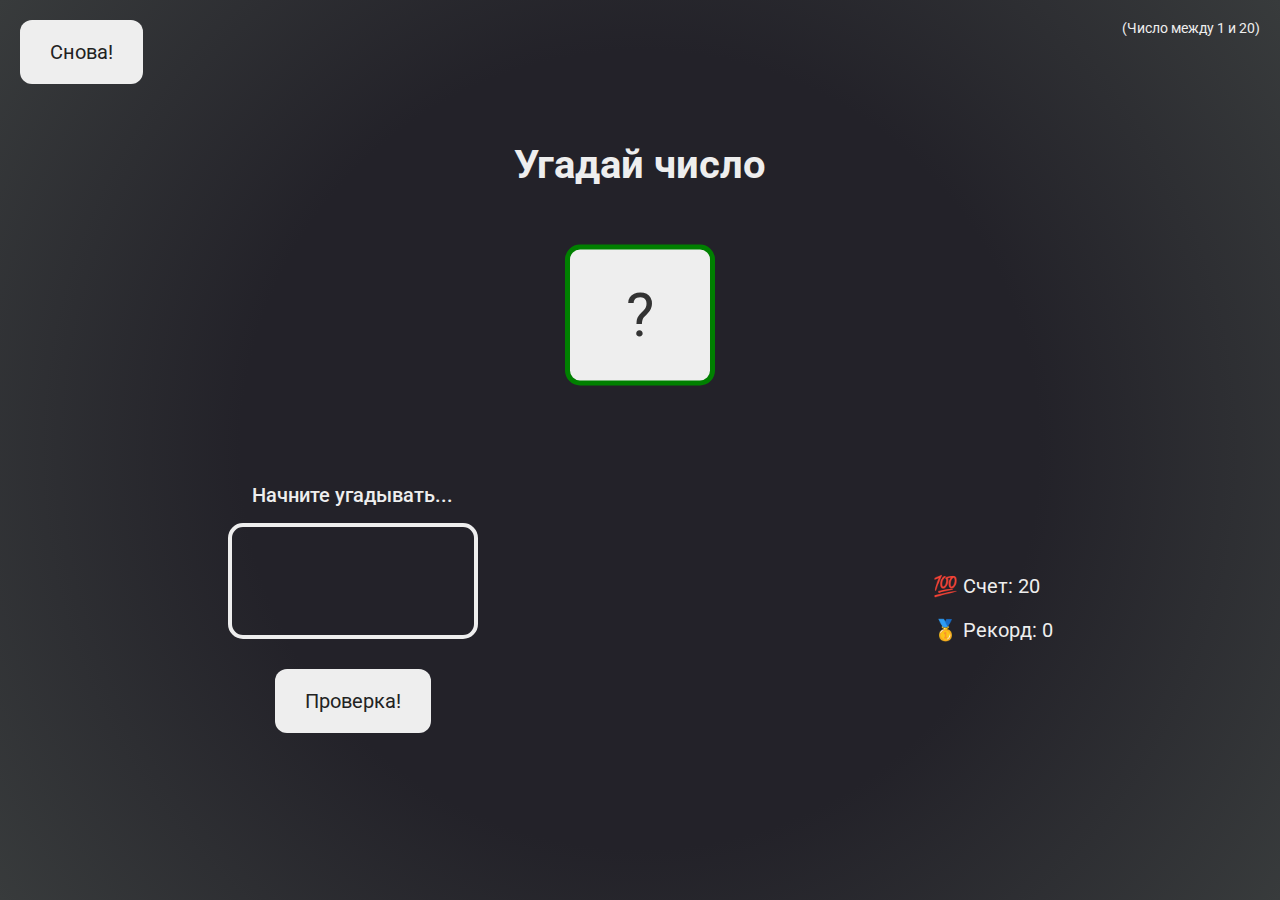
<file: 06-guess-secret-number/complite/index.html>
<!DOCTYPE html>
<html lang="en">
  <head>
    <meta charset="UTF-8" />
    <meta name="viewport" content="width=device-width, initial-scale=1.0" />
    <meta http-equiv="X-UA-Compatible" content="ie=edge" />
    <link rel="stylesheet" href="style.css" />
    <title>Угадай число!</title>
  </head>
  <body>
    <header>
      <h1>Угадай число</h1>
      <p class="between">(Число между 1 и 20)</p>
      <button class="btn again">Снова!</button>
      <div class="number">?</div>
    </header>
    <main>
      <section class="left">
        <p class="message">Начните угадывать...</p>
        <input type="number" class="guess" />
        <button class="btn check">Проверка!</button>
      </section>
      <section class="right">
        <p class="label-score">💯 Счет: <span class="score">20</span></p>
        <p class="label-highscore">
          🥇 Рекорд: <span class="highscore">0</span>
        </p>
      </section>
    </main>
    <script src="script.js"></script>
  </body>
</html>
</file>
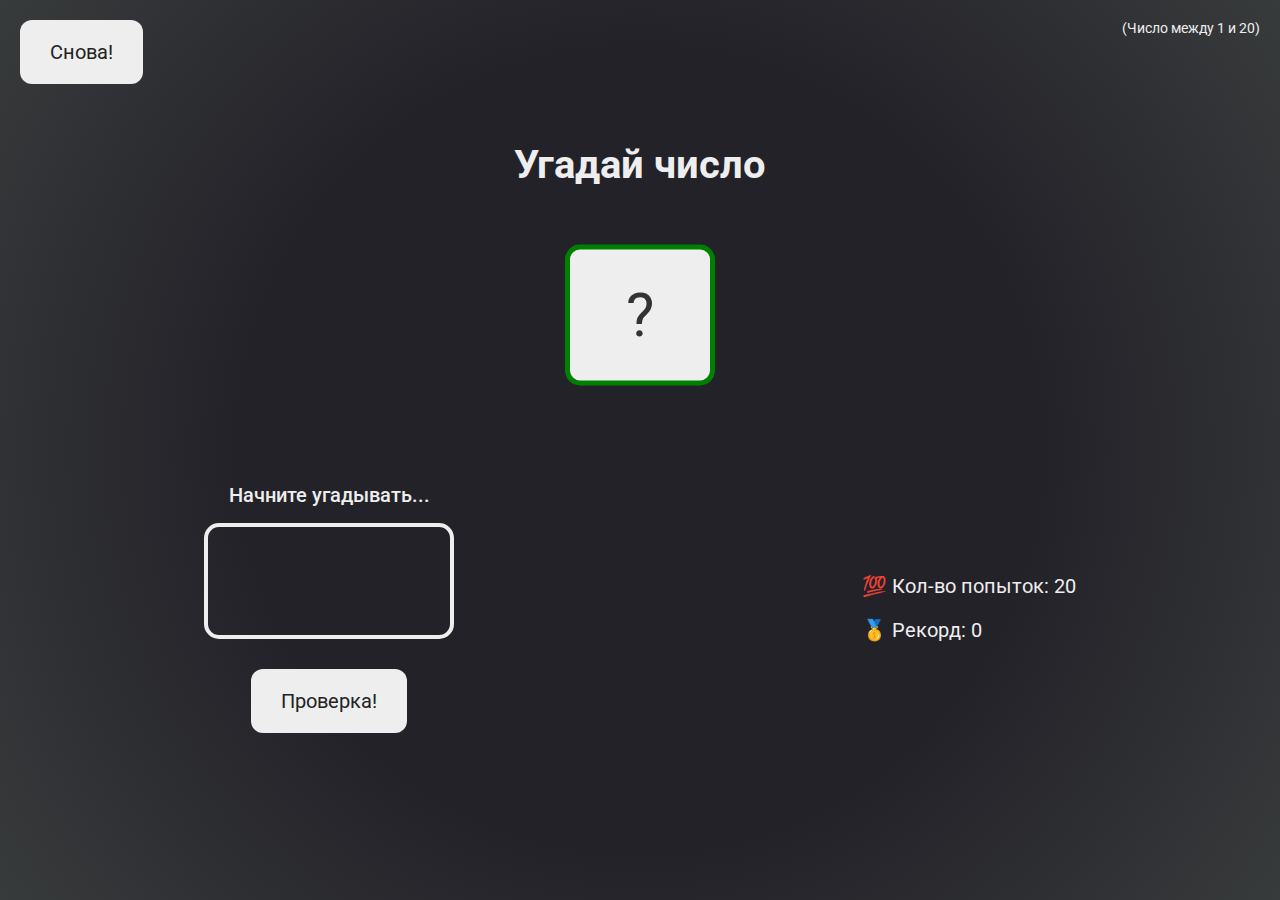
<file: 06-guess-secret-number/start/index.html>
<!DOCTYPE html>
<html lang="en">
  <head>
    <meta charset="UTF-8" />
    <meta name="viewport" content="width=device-width, initial-scale=1.0" />
    <meta http-equiv="X-UA-Compatible" content="ie=edge" />
    <link rel="stylesheet" href="style.css" />
    <title>Угадай число!</title>
  </head>
  <body>
    <header>
      <h1>Угадай число</h1>
      <p class="between">(Число между 1 и 20)</p>
      <button class="btn again">Снова!</button>
      <div class="number">?</div>
    </header>
    <main>
      <section class="left">
        <p class="message">Начните угадывать...</p>
        <input type="number" class="guess" />
        <button class="btn check">Проверка!</button>
      </section>
      <section class="right">
        <p class="label-score">
          💯 Кол-во попыток: <span class="score"></span>
        </p>
        <p class="label-highscore">
          🥇 Рекорд: <span class="highscore">0</span>
        </p>
      </section>
    </main>
    <script src="script.js"></script>
  </body>
</html>
</file>
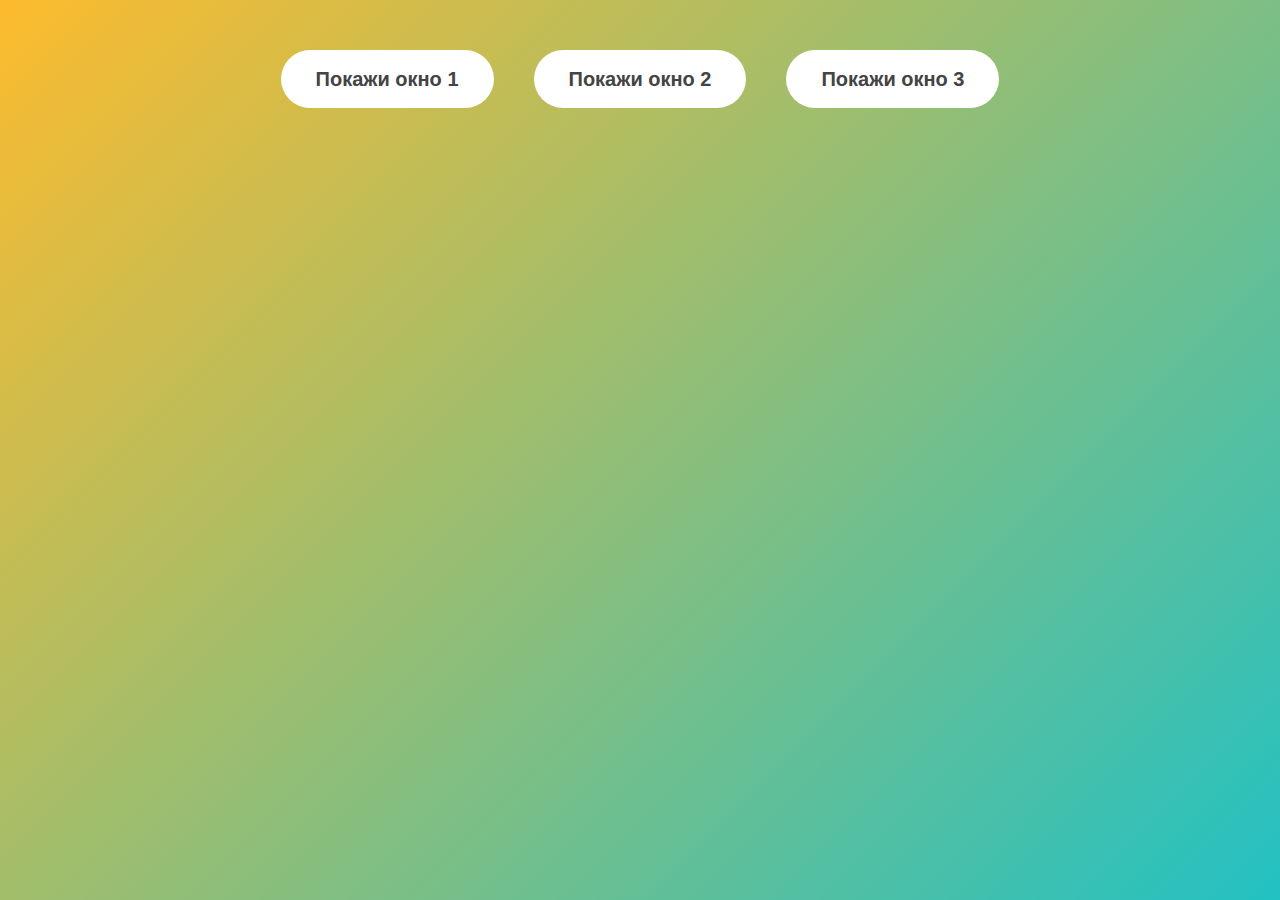
<file: 07-create-modal-window/complite/index.html>
<!DOCTYPE html>
<html lang="en">
  <head>
    <meta charset="UTF-8" />
    <meta name="viewport" content="width=device-width, initial-scale=1.0" />
    <meta http-equiv="X-UA-Compatible" content="ie=edge" />
    <link rel="stylesheet" href="style.css" />
    <title>Модальное окно</title>
  </head>
  <body>
    <button class="show-modal">Покажи окно 1</button>
    <button class="show-modal">Покажи окно 2</button>
    <button class="show-modal">Покажи окно 3</button>

    <div class="modal hidden">
      <button class="close-modal">&times;</button>
      <h1>Я модальное окно</h1>
      <p>
        Lorem ipsum dolor sit amet, consectetur adipisicing elit, sed do eiusmod
        tempor incididunt ut labore et dolore magna aliqua. Ut enim ad minim
        veniam, quis nostrud exercitation ullamco laboris nisi ut aliquip ex ea
        commodo consequat. Duis aute irure dolor in reprehenderit in voluptate
        velit esse cillum dolore eu fugiat nulla pariatur. Excepteur sint
        occaecat cupidatat non proident, sunt in culpa qui officia deserunt
        mollit anim id est laborum.
      </p>
    </div>
    <div class="overlay hidden"></div>

    <script src="script.js"></script>
  </body>
</html>
</file>
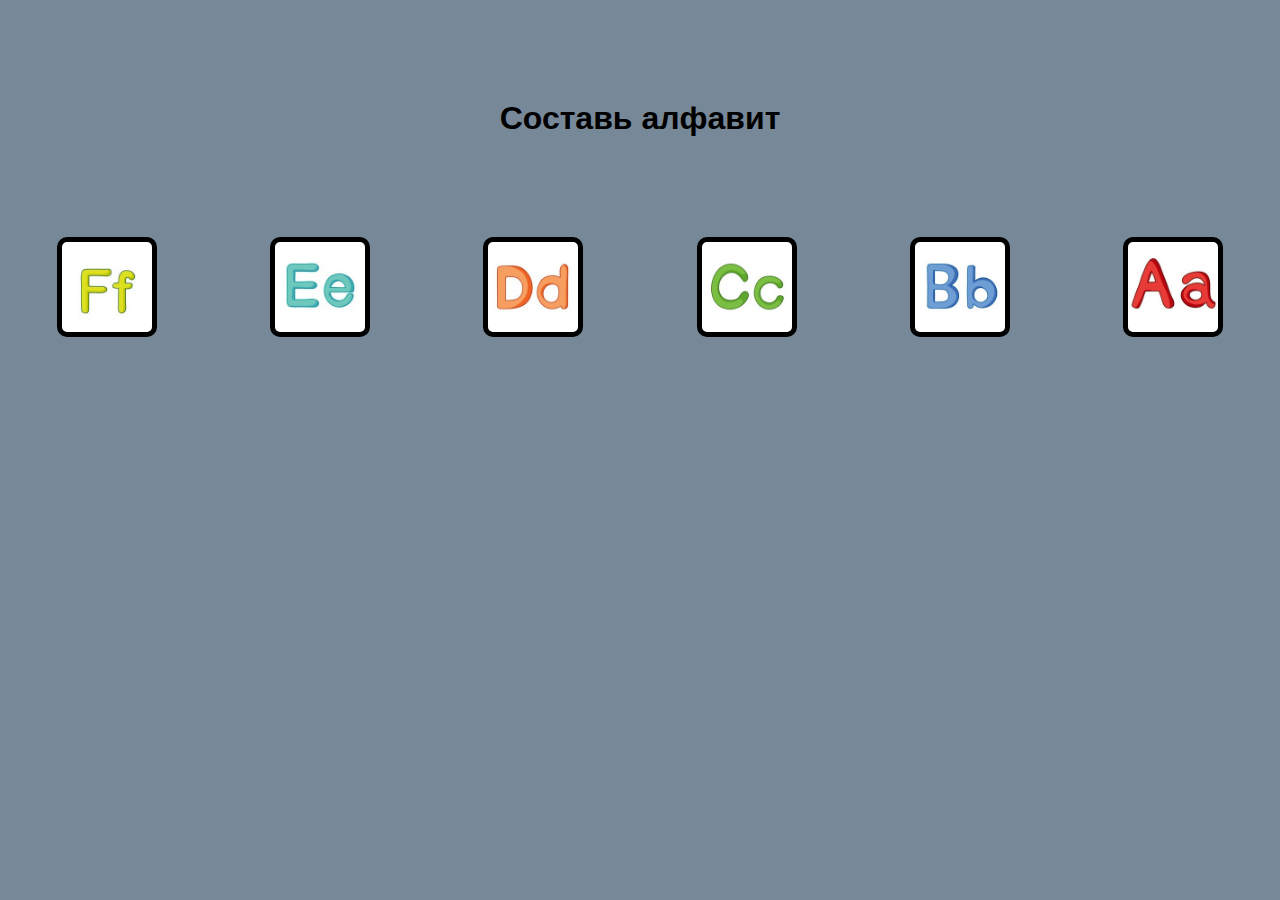
<file: 08-game-alphabet/complete/index.html>
<!DOCTYPE html>
<html lang="en">
  <head>
    <meta charset="UTF-8" />
    <meta http-equiv="X-UA-Compatible" content="IE=edge" />
    <meta name="viewport" content="width=device-width, initial-scale=1.0" />
    <link rel="stylesheet" href="style.css" />
    <title>Document</title>
  </head>
  <body>
    <h1 class="header">Составь алфавит</h1>

    <div class="boxes">
      <div class="boxes__box box_f"></div>
      <div class="boxes__box box_e"></div>
      <div class="boxes__box box_d"></div>
      <div class="boxes__box box_c"></div>
      <div class="boxes__box box_b"></div>
      <div class="boxes__box box_a"></div>
    </div>

    <script src="js.js"></script>
  </body>
</html>
</file>
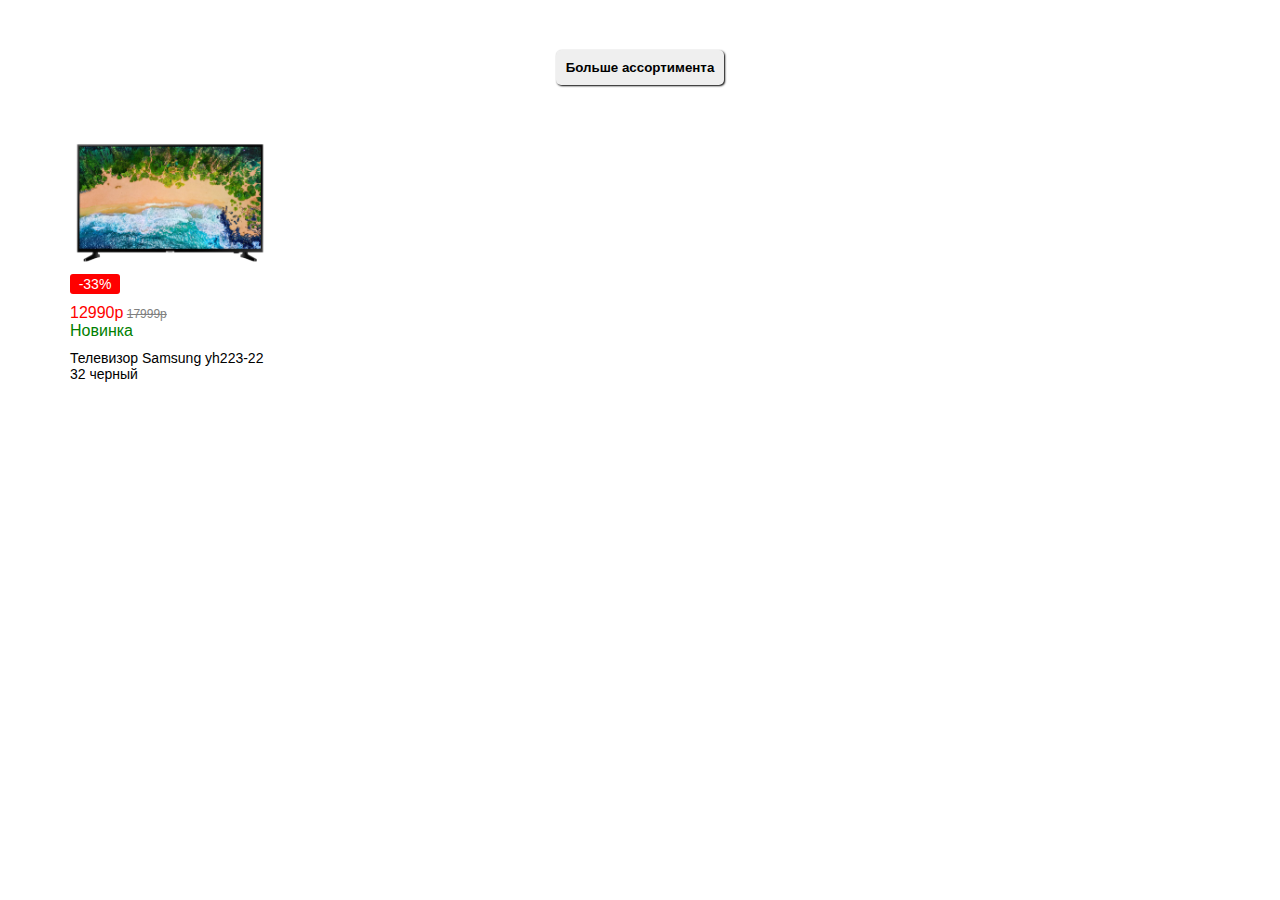
<file: 10-using-classes/complete/index.html>
<!DOCTYPE html>
<html lang="en">
  <head>
    <meta charset="UTF-8" />
    <meta http-equiv="X-UA-Compatible" content="IE=edge" />
    <meta name="viewport" content="width=device-width, initial-scale=1.0" />
    <link rel="stylesheet" href="style.css" />
    <title>Document</title>
  </head>
  <body>
    <div class="container">
      <button class="btn">Больше ассортимента</button>
      <div class="cards">
        <div class="card">
          <img class="card__img" src="img/tv-1.png" alt="tv" />
          <div class="card__sale">-33%</div>
          <div class="card__price">
            12990р<span class="card__old-Price"> <s>17999р</s> </span>
          </div>
          <div class="card__type">Новинка</div>
          <div class="card__descr">Телевизор Samsung yh223-22 32 черный</div>
        </div>
      </div>
    </div>

    <script src="js.js"></script>
  </body>
</html>
</file>
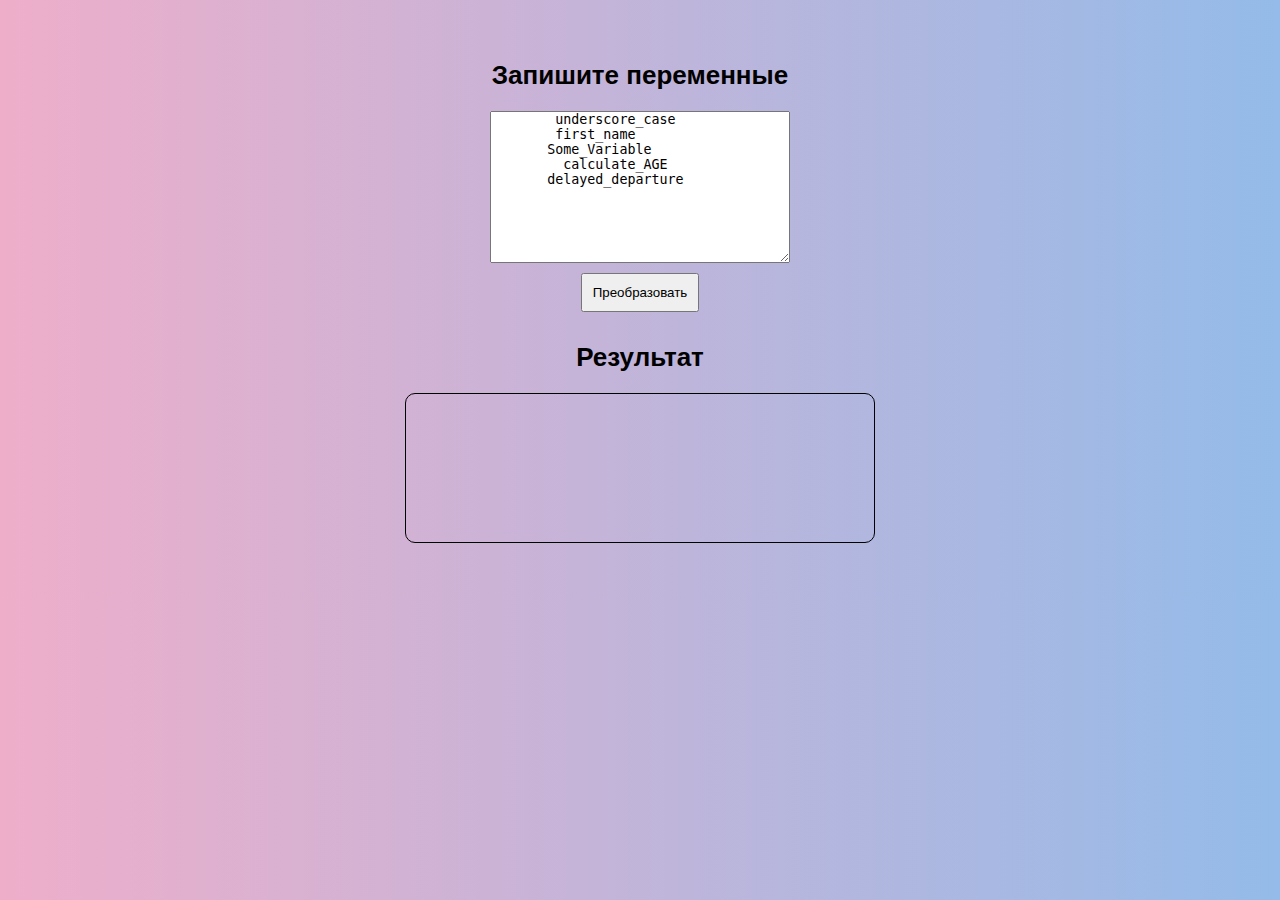
<file: 12-strings/complete/index.html>
<!DOCTYPE html>
<html lang="en">
  <head>
    <meta charset="UTF-8" />
    <meta http-equiv="X-UA-Compatible" content="IE=edge" />
    <meta name="viewport" content="width=device-width, initial-scale=1.0" />
    <link rel="stylesheet" href="style.css" />
    <title>Document</title>
  </head>
  <body>
    <div class="container">
      <h1>Запишите переменные</h1>
      <textarea class="text" name="" id="" cols="30" rows="10">
        underscore_case
        first_name
       Some_Variable 
         calculate_AGE
       delayed_departure</textarea
      >
      <button class="btn">Преобразовать</button>
      <h2>Результат</h2>
      <div class="output"></div>
    </div>

    <script src="js.js"></script>
  </body>
</html>
</file>
<file: 06-guess-secret-number/complite/style.css>
@import url("https://fonts.googleapis.com/css2?family=Roboto:ital,wght@0,100;0,300;0,400;0,500;0,700;0,900;1,300&display=swap");

* {
  margin: 0;
  padding: 0;
  box-sizing: inherit;
}

html {
  font-size: 62.5%;
  box-sizing: border-box;
}

body {
  font-family: "Roboto", sans-serif;
  color: #eee;
  background: radial-gradient(
    circle,
    rgba(35, 34, 41, 1) 51%,
    rgba(56, 59, 60, 1) 100%
  );
  /* background-color: #60b347; */
}

/* LAYOUT */
header {
  position: relative;
  height: 35vh;
}

main {
  height: 65vh;
  color: #eee;
  display: flex;
  align-items: center;
  justify-content: space-around;
}

.left {
  display: flex;
  flex-direction: column;
  align-items: center;
}

.right {
  font-size: 2rem;
}

/* ELEMENTS STYLE */
h1 {
  font-size: 4rem;
  text-align: center;
  position: absolute;
  width: 100%;
  top: 52%;
  left: 50%;
  transform: translate(-50%, -50%);
}

.number {
  background: #eee;
  color: #333;
  font-size: 6rem;
  width: 15rem;
  padding: 3rem 0rem;
  text-align: center;
  position: absolute;
  bottom: 0;
  left: 50%;
  transform: translate(-50%, 50%);
  border: 0.5rem solid green;
  border-radius: 1.5rem;
}

.between {
  font-size: 1.4rem;
  position: absolute;
  top: 2rem;
  right: 2rem;
}

.again {
  position: absolute;
  top: 2rem;
  left: 2rem;
}

.guess {
  background: none;
  border: 4px solid #eee;
  border-radius: 1.5rem;
  font-family: inherit;
  color: inherit;
  font-size: 5rem;
  padding: 2.5rem;
  width: 25rem;
  text-align: center;
  display: block;
  margin-bottom: 3rem;
}

.btn {
  border: none;
  border-radius: 1.2rem;
  background-color: #eee;
  color: #222;
  font-size: 2rem;
  font-family: inherit;
  padding: 2rem 3rem;
  cursor: pointer;
}

.btn:hover {
  background-color: #ccc;
}

.message {
  margin-bottom: 1rem;
  height: 3rem;
  font-size: 2rem;
  font-weight: 500;
}

.label-score {
  margin-bottom: 2rem;
}
</file>
<file: 06-guess-secret-number/start/style.css>
@import url("https://fonts.googleapis.com/css2?family=Roboto:ital,wght@0,100;0,300;0,400;0,500;0,700;0,900;1,300&display=swap");

* {
  margin: 0;
  padding: 0;
  box-sizing: inherit;
}

html {
  font-size: 62.5%;
  box-sizing: border-box;
}

body {
  font-family: "Roboto", sans-serif;
  color: #eee;
  background: radial-gradient(
    circle,
    rgba(35, 34, 41, 1) 51%,
    rgba(56, 59, 60, 1) 100%
  );
  /* background-color: #60b347; */
}


/* LAYOUT */
header {
  position: relative;
  height: 35vh;
}

main {
  height: 65vh;
  color: #eee;
  display: flex;
  align-items: center;
  justify-content: space-around;
}

.left {
  display: flex;
  flex-direction: column;
  align-items: center;
}

.right {
  font-size: 2rem;
}

/* ELEMENTS STYLE */
h1 {
  font-size: 4rem;
  text-align: center;
  position: absolute;
  width: 100%;
  top: 52%;
  left: 50%;
  transform: translate(-50%, -50%);
}

.number {
  background: #eee;
  color: #333;
  font-size: 6rem;
  width: 15rem;
  padding: 3rem 0rem;
  text-align: center;
  position: absolute;
  bottom: 0;
  left: 50%;
  transform: translate(-50%, 50%);
  border: 0.5rem solid green;
  border-radius: 1.5rem;
}

.between {
  font-size: 1.4rem;
  position: absolute;
  top: 2rem;
  right: 2rem;
}

.again {
  position: absolute;
  top: 2rem;
  left: 2rem;
}

.guess {
  background: none;
  border: 4px solid #eee;
  border-radius: 1.5rem;
  font-family: inherit;
  color: inherit;
  font-size: 5rem;
  padding: 2.5rem;
  width: 25rem;
  text-align: center;
  display: block;
  margin-bottom: 3rem;
}

.btn {
  border: none;
  border-radius: 1.2rem;
  background-color: #eee;
  color: #222;
  font-size: 2rem;
  font-family: inherit;
  padding: 2rem 3rem;
  cursor: pointer;
}

.btn:hover {
  background-color: #ccc;
}

.message {
  margin-bottom: 1rem;
  height: 3rem;
  font-size: 2rem;
  font-weight: 500;
}

.label-score {
  margin-bottom: 2rem;
}

.matched {
  background: #60b347;
}
</file>
<file: 07-create-modal-window/complite/style.css>
* {
  margin: 0;
  padding: 0;
  box-sizing: inherit;
}

html {
  font-size: 62.5%;
  box-sizing: border-box;
}

body {
  font-family: sans-serif;
  color: #333;
  line-height: 1.5;
  height: 100vh;
  position: relative;
  display: flex;
  align-items: flex-start;
  justify-content: center;
  background: linear-gradient(
    315deg,
    rgba(34, 193, 195, 1) 0%,
    rgba(253, 187, 45, 1) 100%
  );
}

.show-modal {
  font-size: 2rem;
  font-weight: 600;
  padding: 1.75rem 3.5rem;
  margin: 5rem 2rem;
  border: none;
  background-color: #fff;
  color: #444;
  border-radius: 10rem;
  cursor: pointer;
}

.close-modal {
  position: absolute;
  top: 1.2rem;
  right: 2rem;
  font-size: 5rem;
  color: #333;
  cursor: pointer;
  border: none;
  background: none;
}

h1 {
  font-size: 2.5rem;
  margin-bottom: 2rem;
}

p {
  font-size: 1.8rem;
}

.hidden {
  display: none;
}

.modal {
  position: absolute;
  top: 50%;
  left: 50%;
  transform: translate(-50%, -50%);
  width: 70%;

  background-color: white;
  padding: 6rem;
  border-radius: 5px;
  box-shadow: 0 3rem 5rem rgba(0, 0, 0, 0.3);
  z-index: 10;
}

.overlay {
  position: absolute;
  top: 0;
  left: 0;
  width: 100%;
  height: 100%;
  background-color: rgba(0, 0, 0, 0.6);
  backdrop-filter: blur(3px);
  z-index: 5;
}
</file>
<file: 08-game-alphabet/complete/style.css>
* {
  box-sizing: border-box;
  margin: 0;
  padding: 0;
}
html {
  font-family: "Montserrat", sans-serif;
}

body {
  padding-top: 100px;
  background-color: lightslategray;
}

.header {
  margin-bottom: 100px;
  text-align: center;
}

.boxes {
  display: flex;
  flex-direction: row;
  justify-content: space-around;
}

.boxes__box {
  width: 100px;
  height: 100px;
  border: 5px solid black;
  border-radius: 10px;
  background-color: cornflowerblue;
}

.box_a {
  background: url(img/a.png) center / cover no-repeat;
}
.box_b {
  background: url(img/b.png) center / cover no-repeat;
}
.box_c {
  background: url(img/c.png) center / cover no-repeat;
}
.box_d {
  background: url(img/d.png) center / cover no-repeat;
}
.box_e {
  background: url(img/e.png) center / cover no-repeat;
}
.box_f {
  background: url(img/f.png) center / cover no-repeat;
}
</file>
<file: 10-using-classes/complete/style.css>
* {
  margin: 0;
  padding: 0;
  box-sizing: inherit;
}

html {
  font-size: 62.5%;
  box-sizing: border-box;
  font-family: sans-serif;
  font-weight: 300;
}

body {
  padding-top: 5rem;
  font-size: 1.6rem;
}
.container {
  width: 1140px;
  margin: 0 auto;
}
.cards {
  display: grid;
  grid-template-columns: repeat(4, 20rem);
  gap: 4rem;
}

.btn {
  display: block;
  margin: 0 auto;
  text-align: center;
  margin-bottom: 5rem;
  border: none;
  padding: 1rem;
  border-radius: 0.5rem;
  box-shadow: 0.1rem 0.1rem 0.2rem black;
  font-weight: 600;
}

.card__img {
  width: 100%;
}

.card__sale {
  display: flex;
  align-items: center;
  justify-content: center;
  background: red;
  width: 5rem;
  height: 2rem;
  text-align: center;
  border-radius: 0.3rem;
  color: white;
  margin-bottom: 1rem;
  font-weight: 400;
  font-size: 1.4rem;
}
.card__price {
  color: red;
  font-weight: 400;
}
.card__old-Price {
  color: grey;
  font-weight: 100;
  font-size: 1.2rem;
}
.card__type {
  color: green;
  font-weight: 400;
  margin-bottom: 1rem;
}
.card__descr {
  font-size: 1.4rem;
}
</file>
<file: 12-strings/complete/style.css>
* {
  margin: 0;
  padding: 0;
  box-sizing: inherit;
}

html {
  font-size: 62.5%;
  box-sizing: border-box;
  font-family: sans-serif;
  font-weight: 300;
}
body {
  padding-top: 60px;
  background: linear-gradient(
    90deg,
    rgba(238, 174, 202, 1) 0%,
    rgba(148, 187, 233, 1) 100%
  );
}

h1 {
  text-align: center;
  margin-bottom: 20px;
  font-size: 26px;
}
.container {
  width: 1140px;
  margin: 0 auto;
  margin-bottom: 50px;
}

.text {
  display: block;
  margin: 0 auto;
  margin-bottom: 10px;
  width: 300px;
  min-height: 100px;
}
.btn {
  display: block;
  margin: 0 auto;
  padding: 10px;
  margin-bottom: 30px;
}

h2 {
  text-align: center;
  margin-bottom: 20px;
  font-size: 26px;
}

.output {
  border: 1px solid black;
  border-radius: 10px;
  margin: 0 auto;
  width: 470px;
  min-height: 150px;
}

.output {
  text-align: center;
  font-size: 20px;
}
</file>
